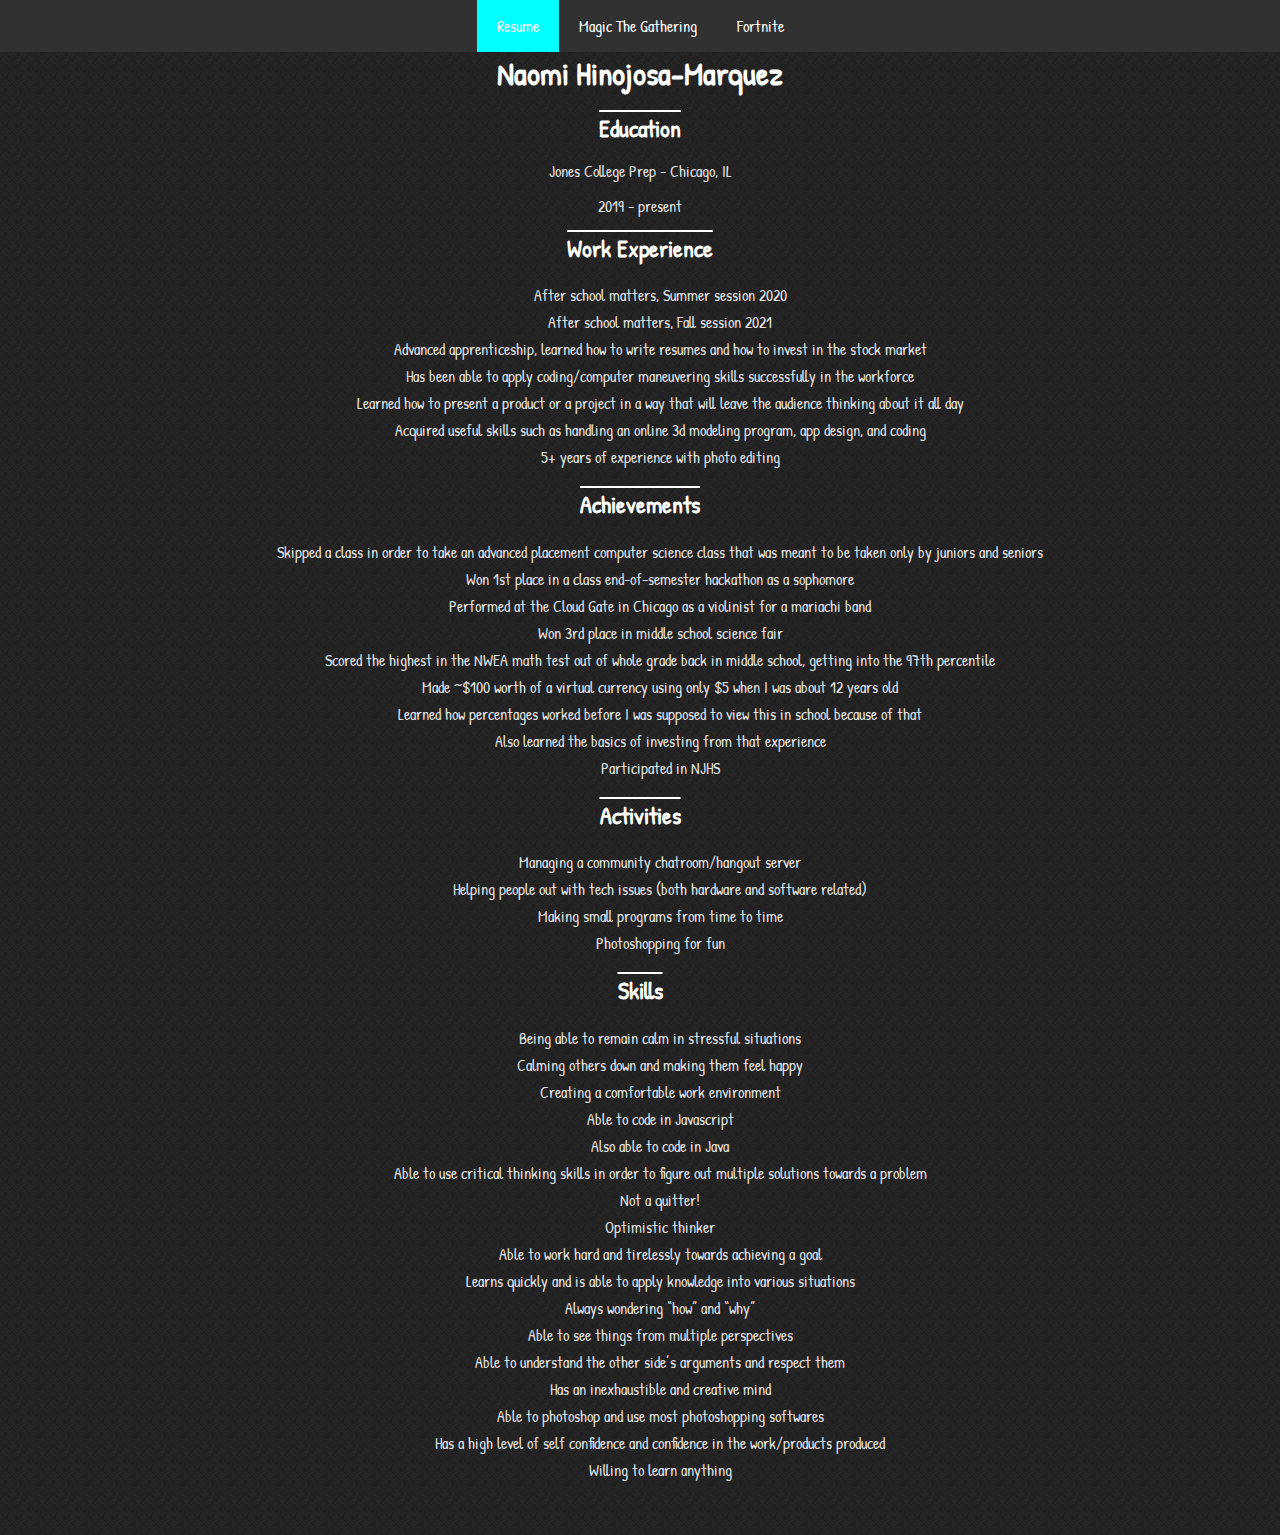
<file: index.html>
<!DOCTYPE html>
<html lang="en">
  <head>
    <meta charset="UTF-8">
    <title>Resume</title>
    <link href="https://fonts.googleapis.com/css2?family=Patrick+Hand&display=swap" rel="stylesheet">
    <link rel="stylesheet" href="styles/normalize.css">
    <link rel="stylesheet" href="styles/style.css">
  </head>
  <body class="index">
    <header>
      <nav id="navigation">
        <div id="navigation-bar">
          <ul>
            <li id="onpage"><a href="index.html">Resume</a></li>
            <li><a href="mtg.html">Magic The Gathering</a></li>
            <li><a href="fortnite.html">Fortnite</a></li>
          </ul>
        </div>
      </nav>
    </header>

    <div class="division">
      <section>
        <h1>Naomi Hinojosa-Marquez</h1>
        <h2>Education</h2>
        <p>Jones College Prep - Chicago, IL</p>
        <p>2019 - present</p>
      </section>

      <section>
        <h2>Work Experience</h2>
        <ul>
          <li>After school matters, Summer session 2020</li>
          <li>After school matters, Fall session 2021</li>
          <li>Advanced apprenticeship, learned how to write resumes and how to invest in the stock market</li>
          <li>Has been able to apply coding/computer maneuvering skills successfully in the workforce</li>
          <li>Learned how to present a product or a project in a way that will leave the audience thinking about it all day</li>
          <li>Acquired useful skills such as handling an online 3d modeling program, app design, and coding</li>
          <li>5+ years of experience with photo editing</li>
				</ul>
      </section>

      <section>
        <h2>Achievements</h2>
        <ul>
          <li>Skipped a class in order to take an advanced placement computer science class that was meant to be taken only by juniors and seniors</li>
          <li>Won 1st place in a class end-of-semester hackathon as a sophomore</li>
          <li>Performed at the Cloud Gate in Chicago as a violinist for a mariachi band</li>
          <li>Won 3rd place in middle school science fair</li>
          <li>Scored the highest in the NWEA math test out of whole grade back in middle school, getting into the 97th percentile</li>
          <li>Made ~$100 worth of a virtual currency using only $5 when I was about 12 years old</li>
          <li>Learned how percentages worked before I was supposed to view this in school because of that</li>
          <li>Also learned the basics of investing from that experience</li>
          <li>Participated in NJHS</li>
        </ul>
      </section>

      <section>
        <h2>Activities</h2>
        <ul>
          <li>Managing a community chatroom/hangout server</li>
          <li>Helping people out with tech issues (both hardware and software related)
          </li>
          <li>Making small programs from time to time</li>
          <li>Photoshopping for fun</li>
        </ul>
      </section>

      <section>
        <h2>Skills</h2>
        <ul>
          <li>Being able to remain calm in stressful situations</li>
          <li>Calming others down and making them feel happy</li>
          <li>Creating a comfortable work environment</li>
          <li>Able to code in Javascript</li>
          <li>Also able to code in Java</li>
          <li>Able to use critical thinking skills in order to figure out multiple solutions towards a problem</li>
          <li>Not a quitter!</li>
          <li>Optimistic thinker</li>
          <li>Able to work hard and tirelessly towards achieving a goal</li>
          <li>Learns quickly and is able to apply knowledge into various situations</li>
          <li>Always wondering “how” and “why”</li>
          <li>Able to see things from multiple perspectives</li>
          <li>Able to understand the other side’s arguments and respect them</li>
          <li>Has an inexhaustible and creative mind</li>
          <li>Able to photoshop and use most photoshopping softwares</li>
          <li>Has a high level of self confidence and confidence in the work/products produced</li>
          <li>Willing to learn anything</li>
        </ul>
      </section>
    </div>
  </body>
</html>
</file>
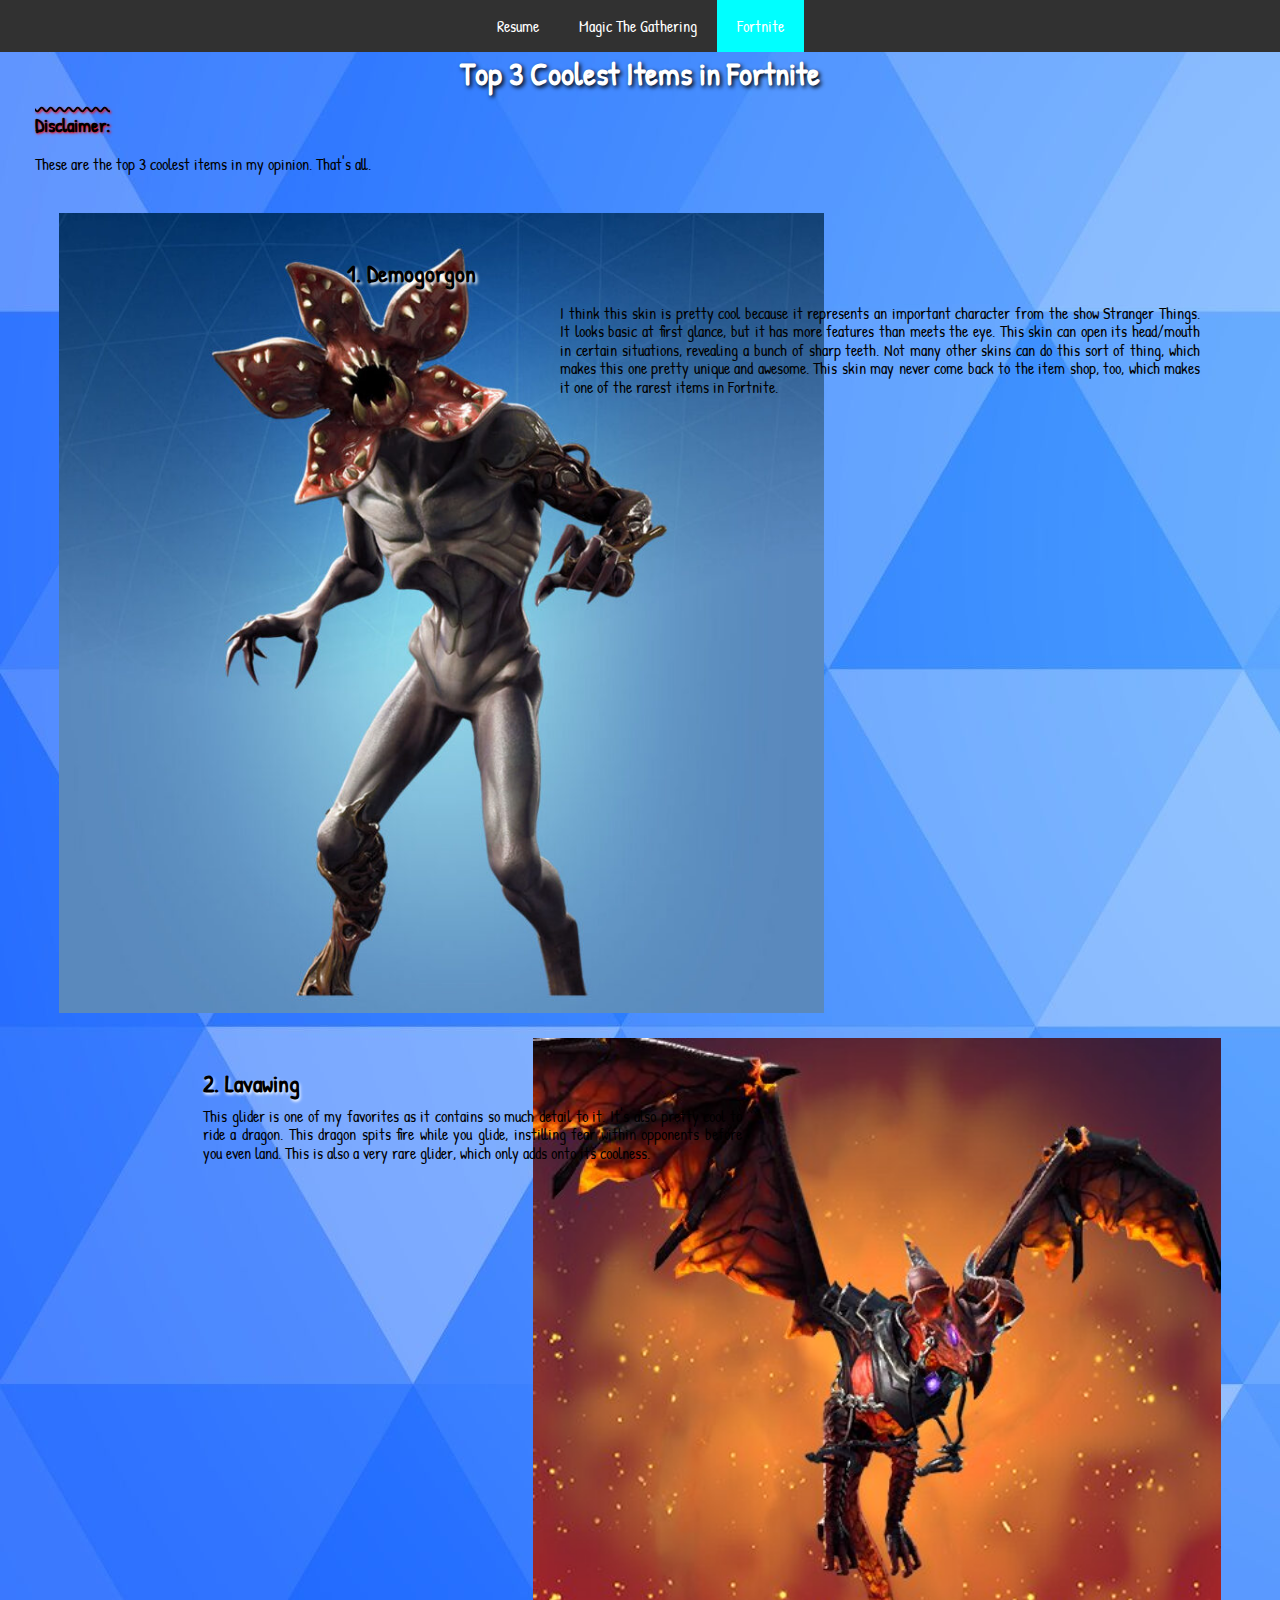
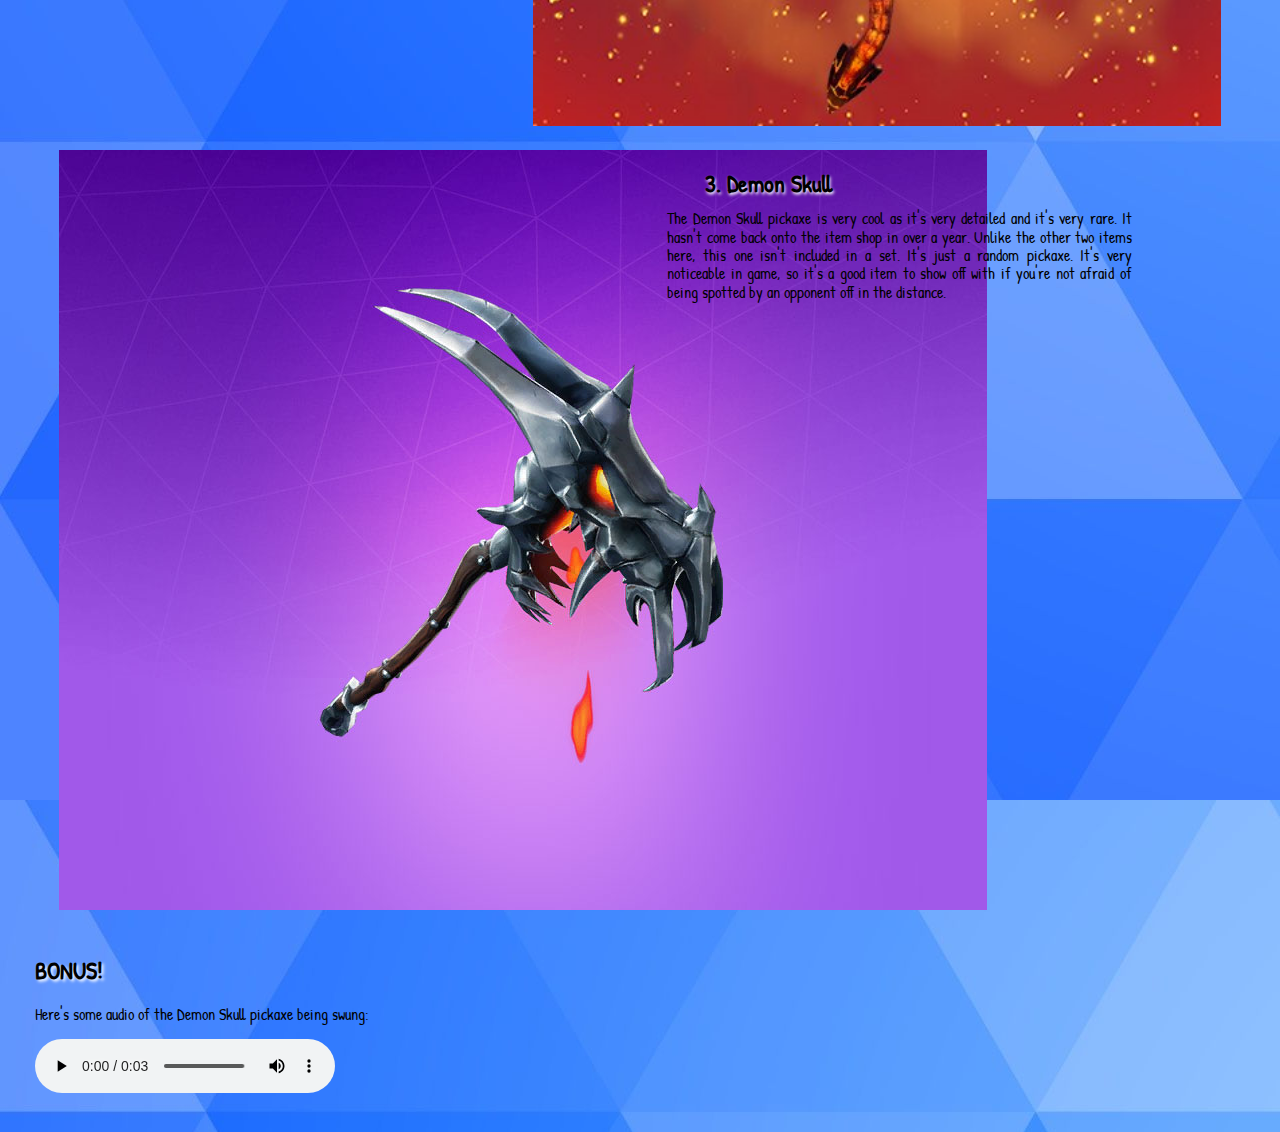
<file: fortnite.html>
<!DOCTYPE html>
<html lang="en">
  <head>
    <meta charset="UTF-8">
    <title>Top 3 Coolest Items in Fortnite</title>
    <link href="https://fonts.googleapis.com/css2?family=Patrick+Hand&display=swap" rel="stylesheet">
    <link rel="stylesheet" href="styles/normalize.css">
    <link rel="stylesheet" href="styles/style.css">
  </head>
  <body class="fortnite">
    <header>
      <nav id="navigation">
        <div id="navigation-bar">
          <ul>
            <li><a href="index.html">Resume</a></li>
            <li><a href="mtg.html">Magic The Gathering</a></li>
            <li id="onpage"><a href="fortnite.html">Fortnite</a></li>
          </ul>
        </div>
      </nav>
    </header>

    <div class="division">
      <h1>Top 3 Coolest Items in Fortnite</h1>
      <h3 id="disclaimer">Disclaimer:</h3>
      <p>These are the top 3 coolest items in my opinion. That's all.</p>

      <div class="demogorgon">
        <h2>1. Demogorgon</h2>
        <img src="media/demogorgon.jpg" alt="Demogorgon">
        <p>I think this skin is pretty cool because it represents an important character from the show Stranger Things. It looks basic at first glance, but it has more features than meets the eye. This skin can open its head/mouth in certain situations, revealing a bunch of sharp teeth. Not many other skins can do this sort of thing, which makes this one pretty unique and awesome. This skin may never come back to the item shop, too, which makes it one of the rarest items in Fortnite.</p>
      </div>

      <div class="lava">
        <h2>2. Lavawing</h2>
        <img src="media/lavawing.jpg" alt="Lavawing">
        <p>This glider is one of my favorites as it contains so much detail to it. It's also pretty cool to ride a dragon. This dragon spits fire while you glide, instilling fear within opponents before you even land. This is also a very rare glider, which only adds onto its coolness.</p>
      </div>

      <div class="skull">
        <h2>3. Demon Skull</h2>
        <img src="media/demonskull.jpg" alt="Demon Skull">
        <p>The Demon Skull pickaxe is very cool as it's very detailed and it's very rare. It hasn't come back onto the item shop in over a year. Unlike the other two items here, this one isn't included in a set. It's just a random pickaxe. It's very noticeable in game, so it's a good item to show off with if you're not afraid of being spotted by an opponent off in the distance.</p>
      </div>
      <div class="bonus">
        <h2>BONUS!</h2>
        <p>Here's some audio of the Demon Skull pickaxe being swung:</p>
        <audio controls>
          <source src="media/demonskull.mp3" type="audio/mpeg">
        </audio>
      </div>
    </div>
  </body>
</html>
</file>
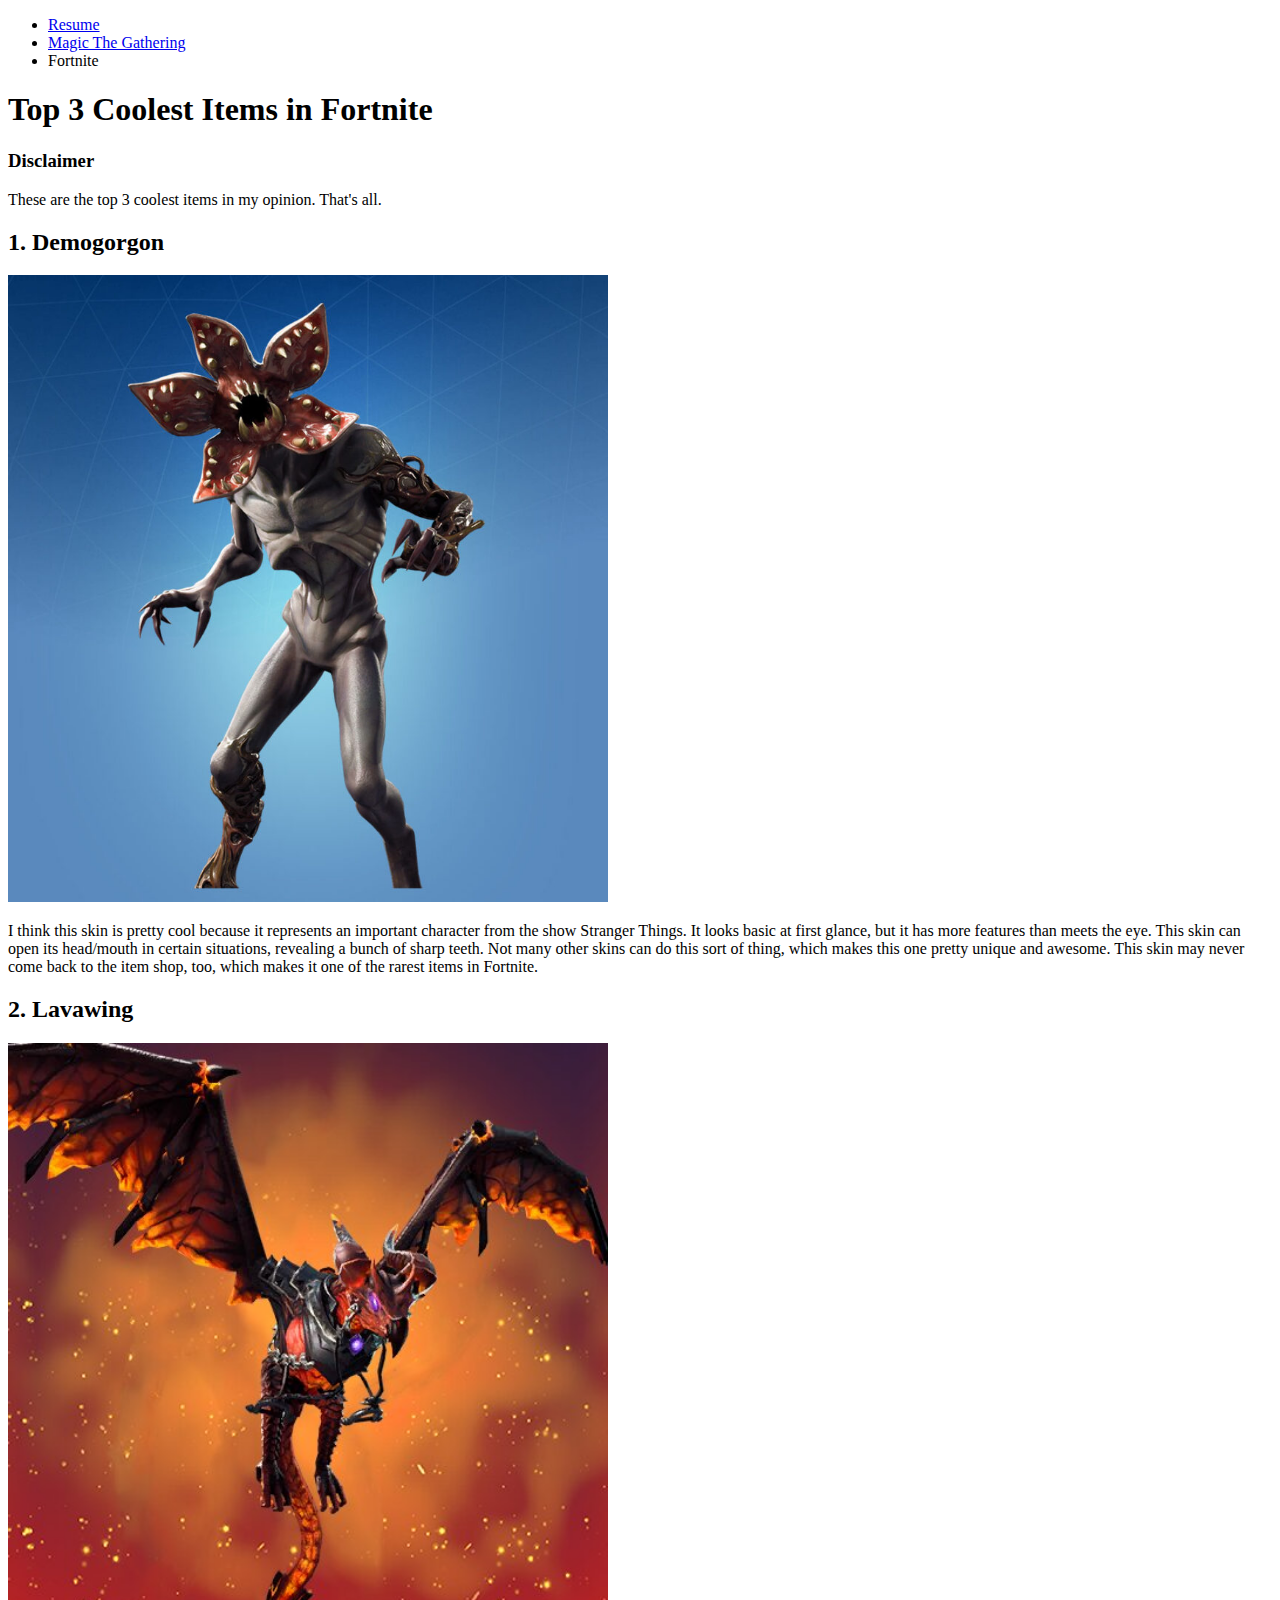
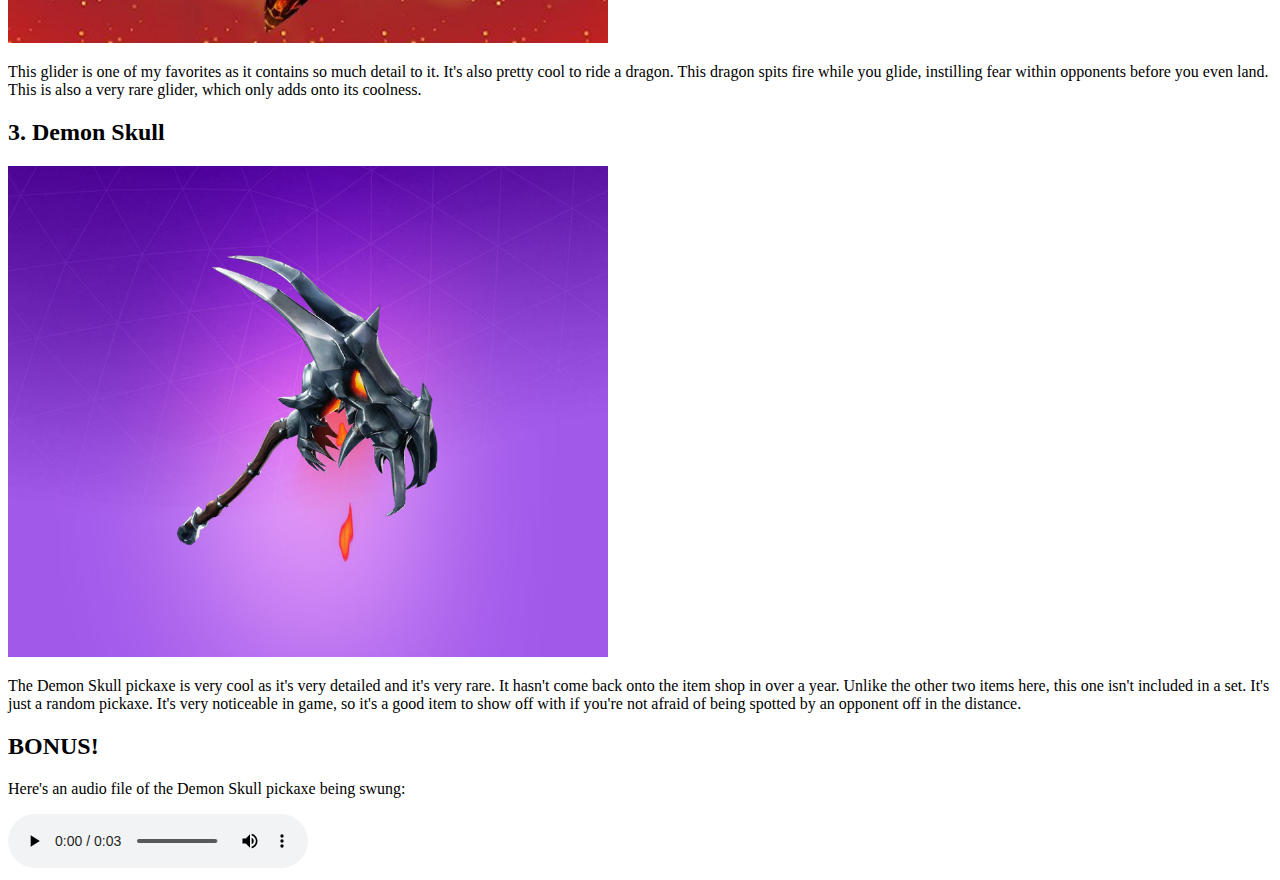
<file: fotnite.html>
<!DOCTYPE html>
<html lang="en">
  <head>
    <meta charset="UTF-8">
    <title>Top 3 Coolest Items in Fortnite</title>
  </head>
  <body>
    <ul>
      <li><a href="index.html">Resume</a></li>
      <li><a href="mtg.html">Magic The Gathering</a></li>
      <li>Fortnite</li>
    </ul>
    <h1>Top 3 Coolest Items in Fortnite</h1>
    <h3>Disclaimer</h3>
    <p>These are the top 3 coolest items in my opinion. That's all.</p>
    <h2>1. Demogorgon</h2>
    <img src="media/demogorgon.jpg" width="600" height="627" alt="Demogorgon">
    <p>I think this skin is pretty cool because it represents an important character from the show Stranger Things. It looks basic at first glance, but it has more features than meets the eye. This skin can open its head/mouth in certain situations, revealing a bunch of sharp teeth. Not many other skins can do this sort of thing, which makes this one pretty unique and awesome. This skin may never come back to the item shop, too, which makes it one of the rarest items in Fortnite.</p>
    <h2>2. Lavawing</h2>
    <img src="media/lavawing.jpg" width="600" height="600" alt="Lavawing">
    <p>This glider is one of my favorites as it contains so much detail to it. It's also pretty cool to ride a dragon. This dragon spits fire while you glide, instilling fear within opponents before you even land. This is also a very rare glider, which only adds onto its coolness.</p>
    <h2>3. Demon Skull</h2>
    <img src="media/demonskull.jpg" width="600" height="491" alt="Demon Skull">
    <p>The Demon Skull pickaxe is very cool as it's very detailed and it's very rare. It hasn't come back onto the item shop in over a year. Unlike the other two items here, this one isn't included in a set. It's just a random pickaxe. It's very noticeable in game, so it's a good item to show off with if you're not afraid of being spotted by an opponent off in the distance.</p>
    <h2>BONUS!</h2>
    <p>Here's an audio file of the Demon Skull pickaxe being swung:</p>
    <audio controls>
      <source src="media/demonskull.mp3" type="audio/mpeg">
    </audio>
  </body>
</html>
</file>
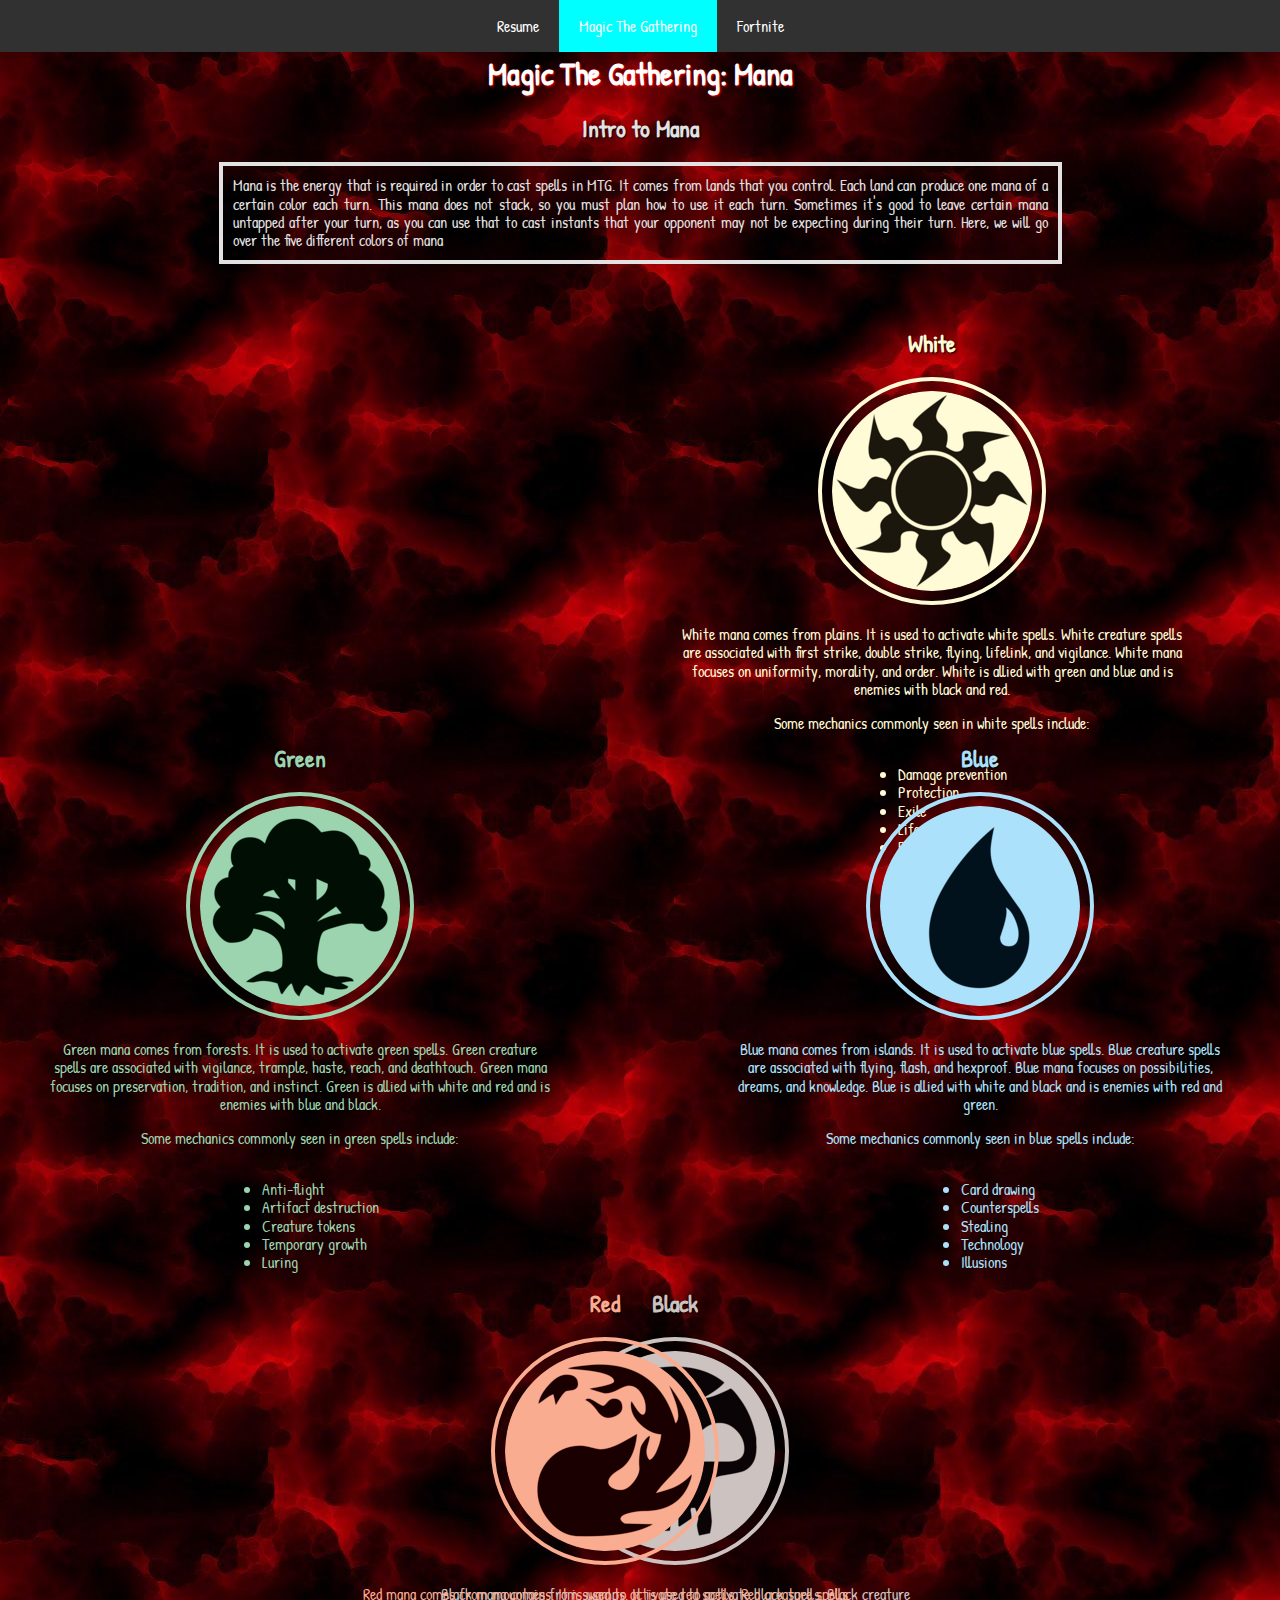
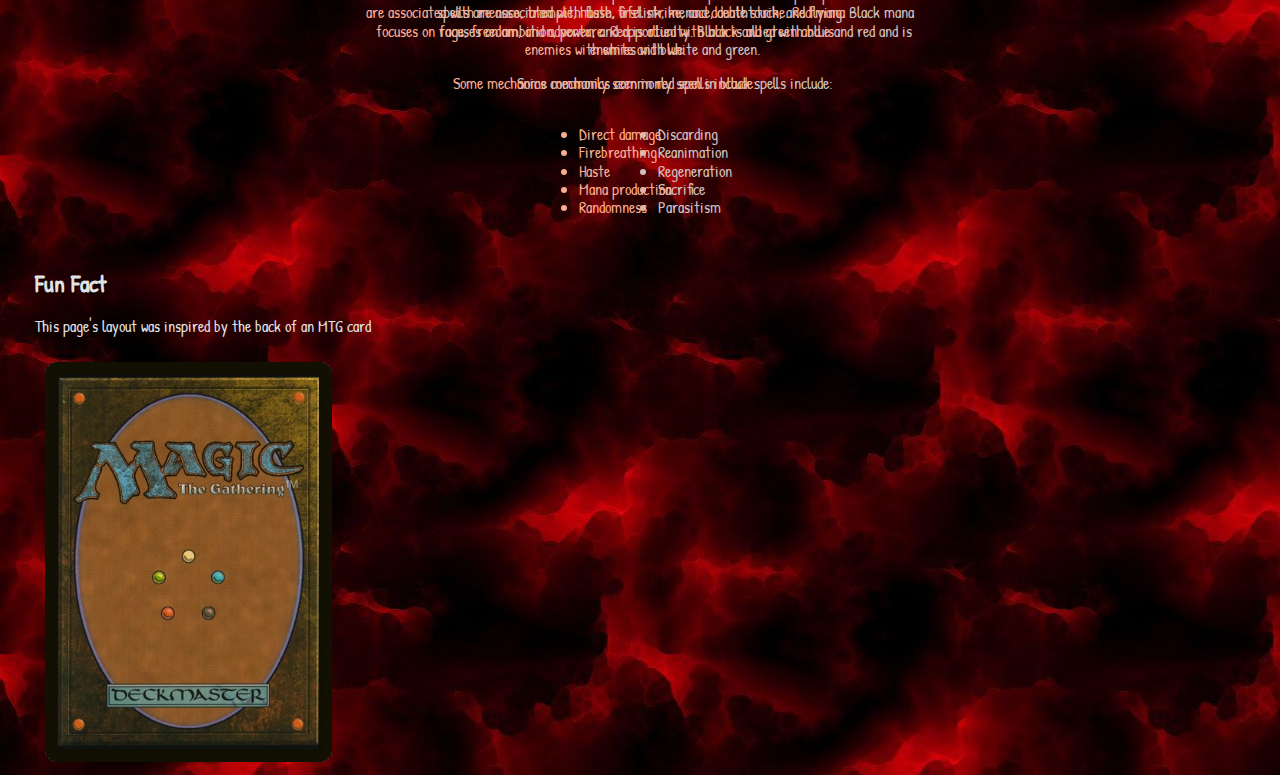
<file: mtg.html>
<!DOCTYPE html>
<html lang="en">
  <head>
    <meta charset="UTF-8">
    <title>Magic The Gathering: Mana</title>
    <link href="https://fonts.googleapis.com/css2?family=Patrick+Hand&display=swap" rel="stylesheet">
    <link rel="stylesheet" href="styles/normalize.css">
    <link rel="stylesheet" href="styles/style.css">
  </head>
  <body class="mtg">
    <header>
      <nav id="navigation">
        <div id="navigation-bar">
          <ul>
            <li><a href="index.html">Resume</a></li>
            <li id="onpage"><a href="mtg.html">Magic The Gathering</a></li>
            <li><a href="fortnite.html">Fortnite</a></li>
          </ul>
        </div>
      </nav>
    </header>

    <div class="division">
      <h1>Magic The Gathering: Mana</h1>
      <h2 id="intro">Intro to Mana</h2>
      <p id="intro-desc">Mana is the energy that is required in order to cast spells in MTG. It comes from lands that you control. Each land can produce one mana of a certain color each turn. This mana does not stack, so you must plan how to use it each turn. Sometimes it's good to leave certain mana untapped after your turn, as you can use that to cast instants that your opponent may not be expecting during their turn. Here, we will go over the five different colors of mana</p>

      <div class="white">
        <h2>White</h2>
        <img src="media/white.png" alt="White mana">
        <p>White mana comes from plains. It is used to activate white spells. White creature spells are associated with first strike, double strike, flying, lifelink, and vigilance. White mana focuses on uniformity, morality, and order. White is allied with green and blue and is enemies with black and red.</p>
        <p>Some mechanics commonly seen in white spells include:</p>
        <ul>
          <li>Damage prevention</li>
          <li>Protection</li>
          <li>Exile</li>
          <li>Life gain</li>
          <li>Enchantments</li>
        </ul>
      </div>

      <div class="blue">
        <h2>Blue</h2>
        <img src="media/blue.png" alt="Blue mana">
        <p>Blue mana comes from islands. It is used to activate blue spells. Blue creature spells are associated with flying, flash, and hexproof. Blue mana focuses on possibilities, dreams, and knowledge. Blue is allied with white and black and is enemies with red and green.</p>
        <p>Some mechanics commonly seen in blue spells include:</p>
        <ul>
          <li>Card drawing</li>
          <li>Counterspells</li>
          <li>Stealing</li>
          <li>Technology</li>
          <li>Illusions</li>
        </ul>
      </div>

      <div class="black">
        <h2>Black</h2>
        <img src="media/black.png" alt="Black mana">
        <p>Black mana comes from swamps. It is used to activate black spells. Black creature spells are associated with flash, lifelink, menace, deathtouch, and flying. Black mana focuses on ambition, power, and opportunity. Black is allied with blue and red and is enemies with white and green.</p>
        <p>Some mechanics commonly seen in black spells include:</p>
        <ul>
          <li>Discarding</li>
          <li>Reanimation</li>
          <li>Regeneration</li>
          <li>Sacrifice</li>
          <li>Parasitism</li>
        </ul>
      </div>

      <div class="red">
        <h2>Red</h2>
        <img src="media/red.png" alt="Red mana">
        <p>Red mana comes from mountains. It is used to activate red spells. Red creature spells are associated with menace, trample, haste, first strike, and double strike. Red mana focuses on rage, freedom, and adventure. Red is allied with black and green and is enemies with white and blue.</p>
        <p>Some mechanics commonly seen in red spells include:</p>
        <ul>
          <li>Direct damage</li>
          <li>Firebreathing</li>
          <li>Haste</li>
          <li>Mana production</li>
          <li>Randomness</li>
        </ul>
      </div>

      <div class="green">
        <h2>Green</h2>
        <img src="media/green.png" alt="Green mana">
        <p>Green mana comes from forests. It is used to activate green spells. Green creature spells are associated with vigilance, trample, haste, reach, and deathtouch. Green mana focuses on preservation, tradition, and instinct. Green is allied with white and red and is enemies with blue and black.</p>
        <p>Some mechanics commonly seen in green spells include:</p>
        <ul>
          <li>Anti-flight</li>
          <li>Artifact destruction</li>
          <li>Creature tokens</li>
          <li>Temporary growth</li>
          <li>Luring</li>
        </ul>
      </div>

      <div class="trivia">
        <h2>Fun Fact</h2>
        <p>This page's layout was inspired by the back of an MTG card</p>
        <img src="media/card.png" alt="A Magic The Gathering card">
      </div>
    </div>
	</body>
</html>
</file>
<file: styles/style.css>
body {
	font-family: Arial, Helvetica, sans-serif;
	font-family: "Patrick Hand", cursive;
	margin: 0;
}

.division {
	padding: 35px;
}

#navigation {
	position: fixed;
	top: 0;
	background-color: rgb(49, 49, 49);
	float: left;
	width: 100%;
	display: block;
	z-index: 1;
}

#navigation-bar {
	position: relative;
	float: left;
	left: 50%;
}

#navigation-bar ul {
	margin: 0;
	padding: 0;
	position: relative;
	overflow: hidden;
	right: 50%;
}

#navigation-bar ul li {
	list-style-type: none;
	float: left;
	position: relative;
}

#navigation-bar ul li a {
	display: block;
	text-decoration: none;
	padding: 15px 20px;
	color: #fff;
	line-height: normal;
}

#navigation-bar ul li a:hover {
	background-color: #000;
}

#onpage {
	background-color: aqua;
}

h1 {
	color: white;
	text-align: center;
}

/*resume section start*/
.index {
	background-image: url("../media/backgrounds/tactile.png");
	color: rgb(226, 226, 226);
}

.index h2 {
	text-align: center;
	text-decoration-line: overline;
	color: #fff;
}

.index p {
	text-align: center;
}

.index li {
	display: block;
	overflow: auto;
	list-style-type: none;
	text-align: center;
	line-height: 27px;
}

/*resume section end*/

/*mtg section start*/
.mtg {
	background-image: url("../media/backgrounds/red\ sky.jpg");
	color: rgb(226, 226, 226);
}

#intro {
	text-align: center;
}

#intro-desc {
	margin: auto;
	width: 815px;
	border: 4px solid rgb(226, 226, 226);
	padding: 10px;
	text-align: justify;
}

.mtg img {
	margin: auto;
	padding: 10px;
	border-radius: 150px;
}

.mtg h1 {
	text-shadow: 1px 1px 2px red;
}

.mtg h2 {
	text-shadow: 1px 1px 2px black;
}

/*white mana section start*/
.white {
	display: block;
	position: absolute;
	left: 682px;
	width: 500px;
	top: 310px;
	text-align: center;
	color: #fffbd6;
}

.white ul {
	display: inline-block;
	text-align: left;
}

.white img {
	border: 4px solid #fffbd6;
}
/*white mana section end*/

/*blue mana section start*/
.blue {
	display: block;
	position: absolute;
	right: 50px;
	width: 500px;
	top: 725px;
	text-align: center;
	color: #abe1fa;
}

.blue ul {
	display: inline-block;
	text-align: left;
}

.blue img {
	border: 4px solid #abe1fa;
}
/*blue mana section end*/

/*black mana section start*/
.black {
	display: block;
	position: absolute;
	right: 355px;
	width: 500px;
	top: 1270px;
	text-align: center;
	color: #ccc3c0;
}

.black ul {
	display: inline-block;
	text-align: left;
}

.black img {
	border: 4px solid #ccc3c0;
}
/*black mana section end*/

/*red mana section start*/
.red {
	display: block;
	position: absolute;
	left: 355px;
	width: 500px;
	top: 1270px;
	text-align: center;
	color: #f9ac90;
}

.red ul {
	display: inline-block;
	text-align: left;
}

.red img {
	border: 4px solid #f9ac90;
}
/*red mana section end*/

/*green mana section start*/
.green {
	display: block;
	position: absolute;
	left: 50px;
	width: 500px;
	top: 725px;
	text-align: center;
	color: #9cd4af;
}

.green ul {
	display: inline-block;
	text-align: left;
}

.green img {
	border: 4px solid #9cd4af;
}
/*green mana section end*/

.trivia {
	display: block;
	position: absolute;
	top: 1850px;
}

.trivia img {
	border-radius: 0px;
	height: 400px;
}

/*mtg section end*/

/*fortnite section start*/
.fortnite {
	background-image: url("../media/backgrounds/triangles.jpg");
}

.fortnite h1 {
	text-shadow: 0.063em 0.063em 0.13em black;
}

.fortnite h2 {
	text-shadow: 0.063em 0.063em 0.13em white;
}

#disclaimer {
	text-decoration-line: overline;
	text-decoration-color: black;
	text-decoration-style: wavy;
	text-shadow: 0.063em 0.063em 0.13em red;
}

/*demogorgon section start*/
.demogorgon {
	padding: 2%;
}

.demogorgon img {
	float: left;
	height: 50em;
}

.demogorgon p {
	position: absolute;
	right: 5em;
	top: 18em;
	text-align: justify;
	width: 50%;
}

.demogorgon h2 {
	position: absolute;
	right: 33.5em;
	top: 10em;
}
/*demogorgon section end*/

/*lavawing section start*/
.lava {
	position: relative;
	float: right;
	padding: 2%;
	width: 95%;
}

.lava p {
	position: absolute;
	float: left;
	top: 10.5%;
	left: 13%;
	width: 45%;
	text-align: justify;
}

.lava h2 {
	position: absolute;
	top: 5%;
	left: 13%;
}

.lava img {
	float: right;
	width: 43em;
}
/*lavawing section end*/

/*demon skull section start*/
.skull {
	display: block;
	margin: auto;
	padding: 2%;
}

.skull h2 {
	position: relative;
	float: right;
	right: 33.5%;
}

.skull p {
	position: relative;
	float: right;
	text-align: justify;
	width: 40%;
	right: 5.55em;
	top: -45em;
}
/*demon skull section end*/
/*fortnite section end*/
</file>
